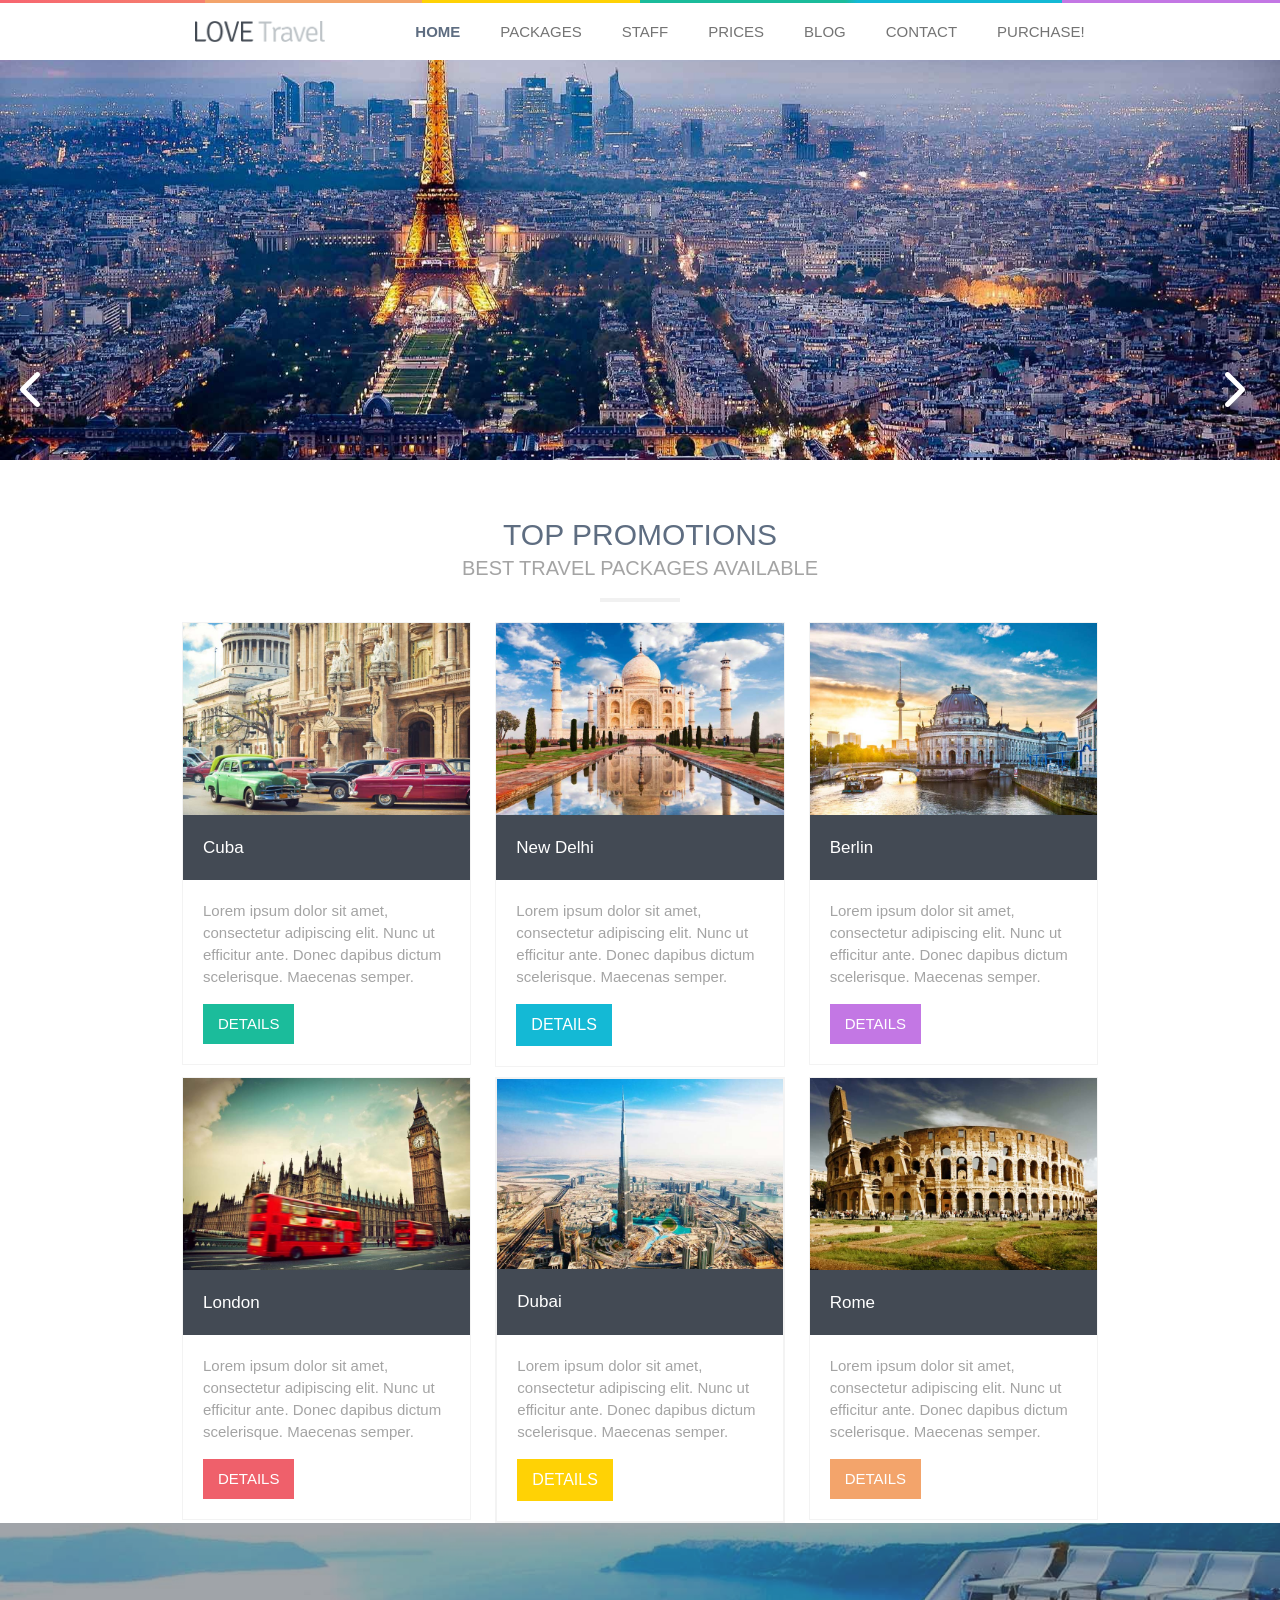
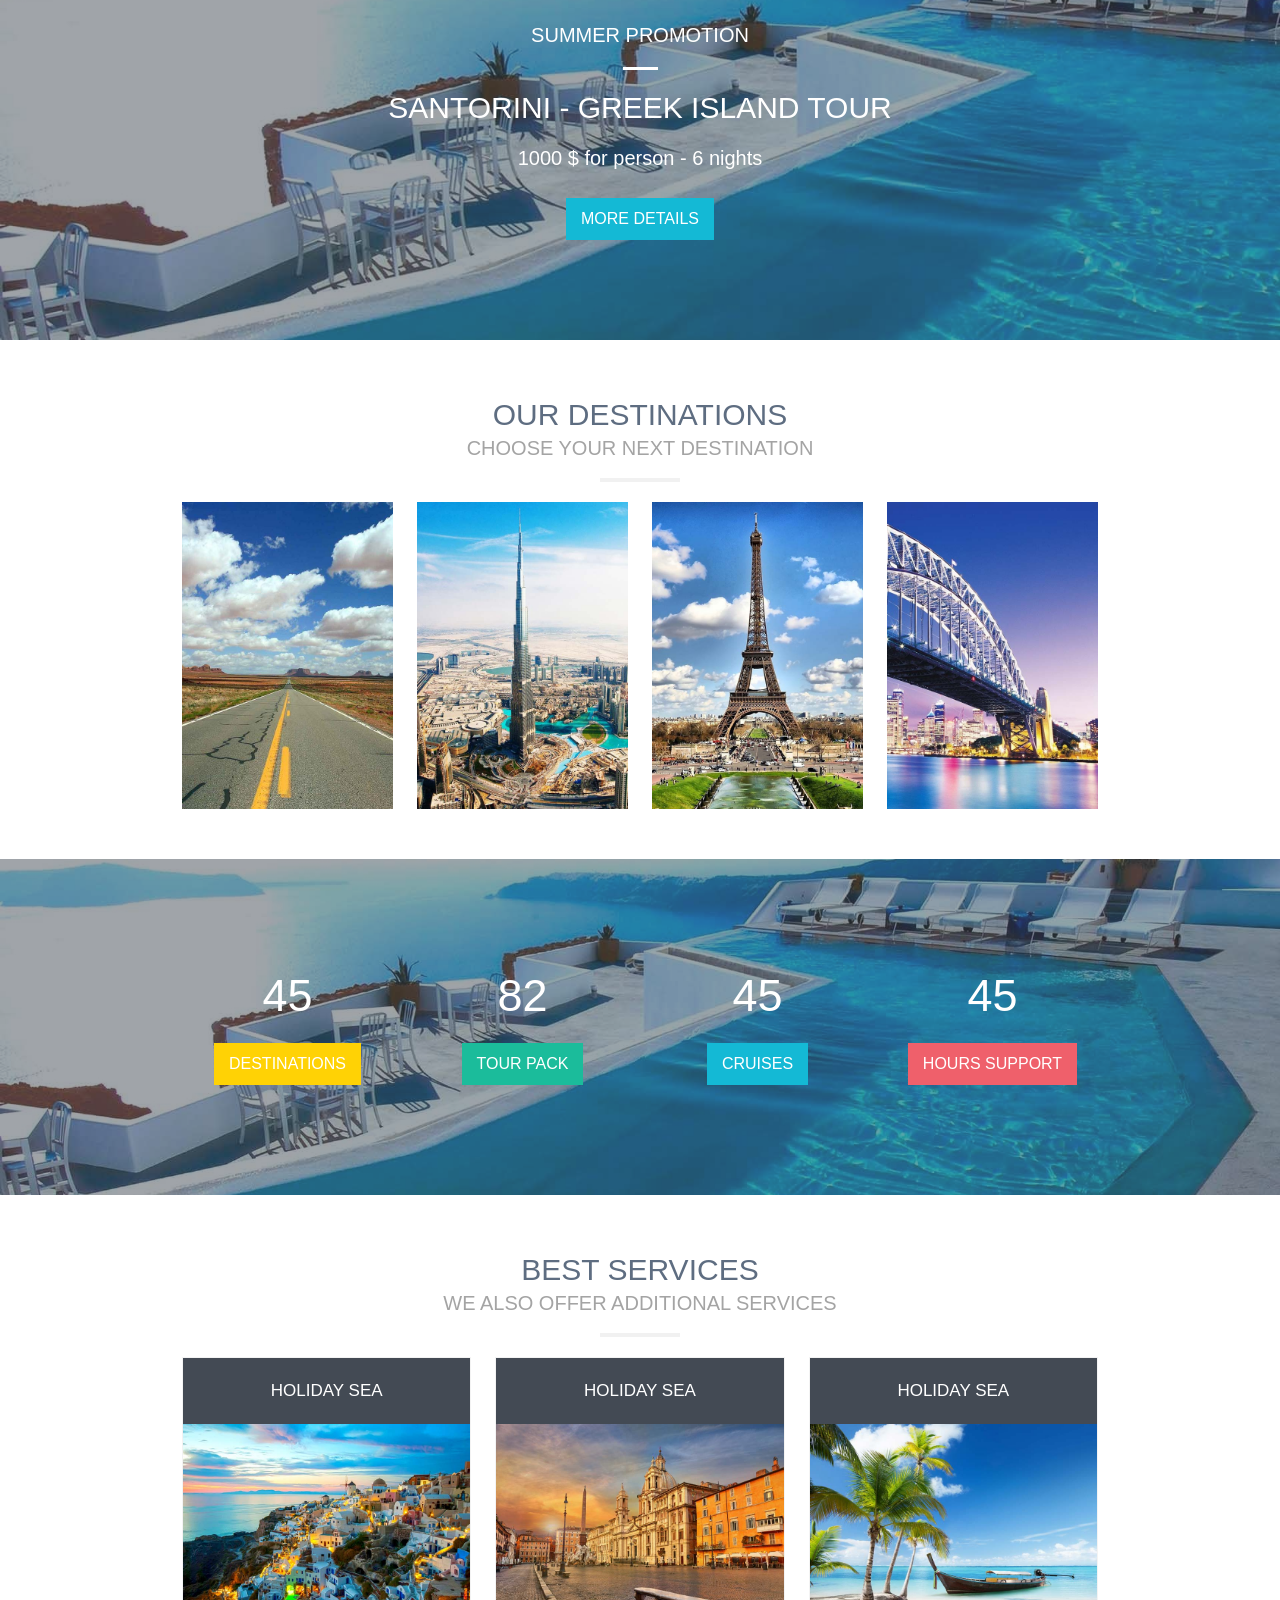
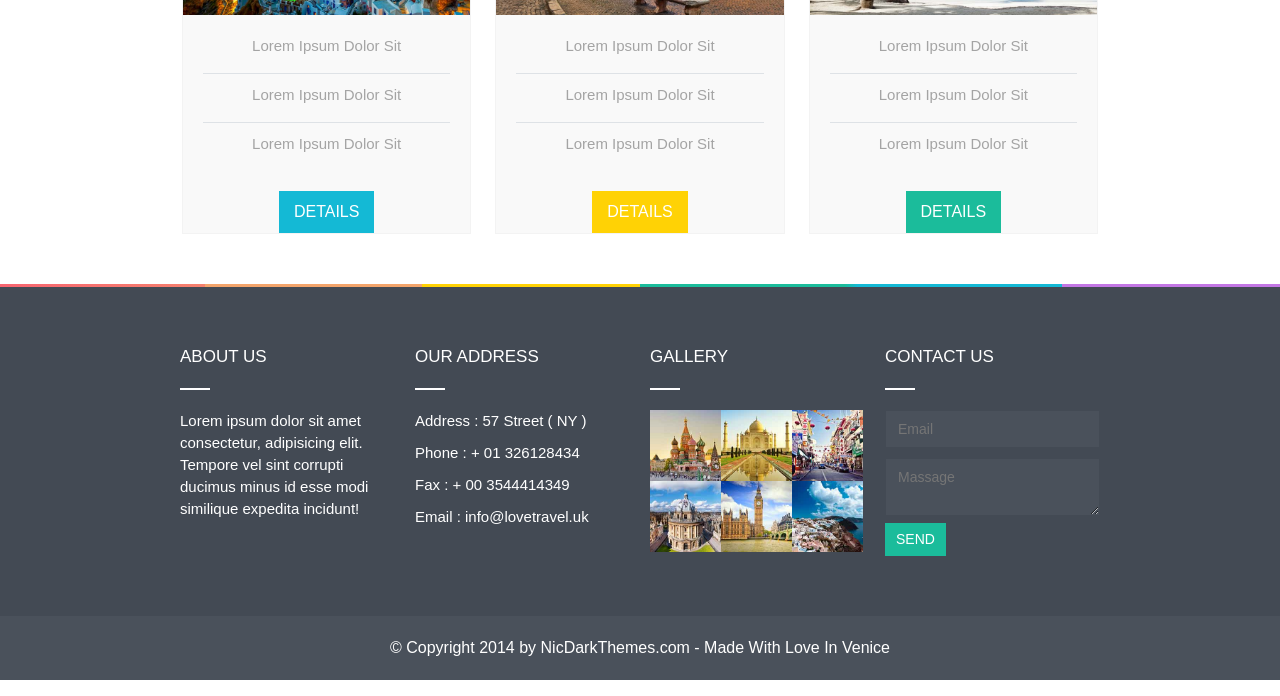
<file: index.html>
<!DOCTYPE html>
<html lang="en">

<head>
    <meta charset="UTF-8">
    <meta http-equiv="X-UA-Compatible" content="IE=edge">
    <meta name="viewport" content="width=device-width, initial-scale=1.0">
    <link rel="stylesheet" href="./public/css/bootstrap.min.css">
    <link rel="stylesheet" href="./public/css/styles.css">
    <link rel="stylesheet" href="./public/css/all.min.css">
    <title>Document</title>
</head>

<body>
    <!-- Header -->
    <header class="top-header">
        <div class="gradient_color"></div>
        <!-- Navigation -->
        <nav class="navbar navbar-expand-lg navbar-light background-border">
            
            <ul class="navbar-nav mb-2 mb-lg-0 ms-auto">
                <li class="logo">
                    <!-- Logo -->
                    <a href="#"><img src="./public/images/Logoo.png" alt="Logo" class="photo-logo"></a>
                </li>
            </ul>
            <ul class="navbar-nav me-auto mb-2 mb-lg-0">
                <li class="nav-item">
                    <a class="nav-link active Home" aria-current="page" href="#">HOME</a>
                </li>
                <li class="nav-item">
                    <a class="nav-link" href="./PACKAGES.html">PACKAGES</a>
                </li>
                <li class="nav-item">
                    <a class="nav-link" href="#">STAFF</a>
                </li>
                <li class="nav-item">
                    <a class="nav-link" href="#">PRICES</a>
                </li>
                <li class="nav-item">
                    <a class="nav-link" href="#">BLOG</a>
                </li>
                <li class="nav-item">
                    <a class="nav-link" href="#">CONTACT</a>
                </li>
                <li class="nav-item">
                    <a class="nav-link" href="#">PURCHASE!</a>
                </li>
            </ul>
            </div>
        </nav>
        <!-- Banner -->
        <div class="banner">
            <div class="icon-arrow1">
                <i class="fa-solid fa-chevron-left"></i>
            </div>
            <div class="icon-arrow2">
                <i class="fa-solid fa-chevron-right"></i>
            </div>

        </div>
    </header>
    <!-- Main content -->
    <div class="container">
        <div class="content-heading">
            <h1>TOP PROMOTIONS</h1>
            <p>BEST TRAVEL PACKAGES AVAILABLE</p>
            <div class="divier"></div>
        </div>
        <div class="row">
            <div class="col-md-4">
                <div class="item1">
                    <a href="#" class="item1-photo"> <img src="./public/images/photo1.jpg" alt="photo1"
                            class="img-fluid"></a>
                    <div class="item1-name">Cuba</div>
                    <div class="item1-content section">
                        <p>Lorem ipsum dolor sit amet, consectetur adipiscing elit. Nunc ut
                            efficitur ante. Donec
                            dapibus dictum scelerisque. Maecenas semper.</p>

                        <a href="#" class="item1-btn-dt1">DETAILS</a>
                    </div>
                </div>
            </div>
            <div class="col-md-4">
                <div class="item1">
                    <div class="item1-1">
                        <a href="#" class="item1-photo"><img src="./public/images/photo2.jpg" alt="photo2"
                                class="img-fluid"></a>
                        <div class="item1-name">New Delhi</div>
                        <div class="section">
                            <p class="item1-content">Lorem ipsum dolor sit amet, consectetur adipiscing elit. Nunc ut
                                efficitur ante. Donec
                                dapibus dictum scelerisque. Maecenas semper.</p>
                            <a href="#" class="item1-btn-dt2">DETAILS</a>
                        </div>
                    </div>
                </div>
            </div>
            <div class="col-md-4">
                <div class="item1">
                    <a href="#" class="item1-photo"><img src="./public/images/photo3.jpg" alt="photo3"
                            class="img-fluid"></a>
                    <div class="item1-name">Berlin</div>
                    <div class="item1-content section">
                        <p>Lorem ipsum dolor sit amet, consectetur adipiscing elit. Nunc ut
                            efficitur ante. Donec
                            dapibus dictum scelerisque. Maecenas semper.</p>
                        <a href="#" class="item1-btn-dt3">DETAILS</a>
                    </div>
                </div>
            </div>
        </div>
        <!-- Row-under -->
        <div class="row row-under">
            <div class="col-md-4">
                <div class="item1">
                    <a href="#" class="item1-photo"> <img src="./public/images/photo4.jpg" alt="photo4"
                            class="img-fluid"></a>
                    <div class="item1-name">London</div>
                    <div class="item1-content section">
                        <p>Lorem ipsum dolor sit amet, consectetur adipiscing elit. Nunc ut
                            efficitur ante. Donec
                            dapibus dictum scelerisque. Maecenas semper.</p>
                        <a href="#" class="item1-btn-dt4">DETAILS</a>
                    </div>
                </div>
            </div>
            <div class="col-md-4">
                <div class="item1">
                    <div class="item1">
                        <a href="#" class="item1-photo"><img src="./public/images/photo5.jpg" alt="photo5"
                                class="img-fluid"></a>
                        <div class="item1-name">Dubai</div>
                        <div class="section">
                            <p class="item1-content">Lorem ipsum dolor sit amet, consectetur adipiscing elit. Nunc ut
                                efficitur ante. Donec
                                dapibus dictum scelerisque. Maecenas semper.</p>
                            <a href="#" class="item1-btn-dt5">DETAILS</a>
                        </div>
                    </div>
                </div>
            </div>
            <div class="col-md-4">
                <div class="item1">
                    <a href="#" class="item1-photo"><img src="./public/images/photo6.jpg" alt="photo6"
                            class="img-fluid"></a>
                    <div class="item1-name">Rome</div>
                    <div class="item1-content section">
                        <p>Lorem ipsum dolor sit amet, consectetur adipiscing elit. Nunc ut
                            efficitur ante. Donec
                            dapibus dictum scelerisque. Maecenas semper.</p>
                        <a href="#" class="item1-btn-dt6">DETAILS</a>
                    </div>
                </div>
            </div>

        </div>
    </div>

    <div class="banner-content">
        <div class="bg">
            <div class="container text">
                <h3>SUMMER PROMOTION</h3>
                <div class="divier2"></div>
                <h1>SANTORINI - GREEK ISLAND TOUR</h1>
                <h3>1000 $ for person - 6 nights</h3>
                <a href="#">MORE DETAILS</a>
            </div>
        </div>
    </div>


    <!-- -------------- -->
    <div class="container">
        <div class="content-heading">
            <h1>OUR DESTINATIONS</h1>
            <p>CHOOSE YOUR NEXT DESTINATION</p>
            <div class="divier"></div>
        </div>
        <div class="row">
            <div class="col-md-3">
                <div class="item2">
                    <img src="./public/images/photo7.jpg" alt="photo7" class="img-fluid">
                </div>
            </div>
            <div class="col-md-3">
                <div class="item2">
                    <img src="./public/images/photo8.jpg" alt="photo8" class="img-fluid">
                </div>
            </div>
            <div class="col-md-3">
                <div class="item2">
                    <img src="./public/images/photo9.jpg" alt="photo9" class="img-fluid">
                </div>
            </div>
            <div class="col-md-3">
                <div class="item2">
                    <img src="./public/images/photo10.jpg" alt="photo10" class="img-fluid">
                </div>
            </div>
        </div>
    </div>
    <div class="banner-content margin_bc">
        <div class="bg">
            <div class="container">
                <div class="row pd">
                    <div class="col-md-3 btn-number btn1">
                        <h1>45</h1>
                        <a href="#">DESTINATIONS</a>
                    </div>
                    <div class="col-md-3 btn-number btn2">
                        <h1>82</h1>
                        <a href="#">TOUR PACK</a>
                    </div>
                    <div class="col-md-3 btn-number btn3">
                        <h1>45</h1>
                        <a href="#">CRUISES</a>
                    </div>
                    <div class="col-md-3 btn-number btn4">
                        <h1>45</h1>
                        <a href="#">HOURS SUPPORT</a>
                    </div>
                </div>
            </div>
        </div>


    </div>


    <!-- ----------- -->
    <div class="container">
        <div class="content-heading">
            <h1>BEST SERVICES</h1>
            <p>WE ALSO OFFER ADDITIONAL SERVICES</p>
            <div class="divier"></div>
        </div>
        <div class="row">

            <div class="col-md-4">
                <div class="item3">
                    <div class="item3-name">HOLIDAY SEA</div>
                    <a href="#" class="item3-photo"> <img src="./public/images/photo11.jpg" alt="photo11"
                            class="img-fluid"></a>
                    <div class="item3-content section">
                        <p>Lorem Ipsum Dolor Sit</p>
                        <div class="border-bottom"></div>
                        <p>Lorem Ipsum Dolor Sit</p>
                        <div class="border-bottom"></div>
                        <p>Lorem Ipsum Dolor Sit</p>
                    </div>
                    <a href="#" class="item3-btn-dt1">DETAILS</a>
                </div>
            </div>
            <div class="col-md-4">
                <div class="item3">
                    <div class="item3-name">HOLIDAY SEA</div>
                    <a href="#" class="item3-photo"> <img src="./public/images/photo12.jpg" alt="photo12"
                            class="img-fluid"></a>
                    <div class="item3-content section">
                        <p>Lorem Ipsum Dolor Sit</p>
                        <div class="border-bottom"></div>
                        <p>Lorem Ipsum Dolor Sit</p>
                        <div class="border-bottom"></div>
                        <p>Lorem Ipsum Dolor Sit</p>
                    </div>
                    <a href="#" class="item3-btn-dt2">DETAILS</a>
                </div>
            </div>
            <div class="col-md-4">
                <div class="item3">
                    <div class="item3-name">HOLIDAY SEA</div>
                    <a href="#" class="item3-photo"> <img src="./public/images/photo13.jpg" alt="photo13"
                            class="img-fluid"></a>
                    <div class="item3-content section">
                        <p>Lorem Ipsum Dolor Sit</p>
                        <div class="border-bottom"></div>
                        <p>Lorem Ipsum Dolor Sit</p>
                        <div class="border-bottom"></div>
                        <p>Lorem Ipsum Dolor Sit</p>
                    </div>
                    <a href="#" class="item3-btn-dt3">DETAILS</a>
                </div>
            </div>

        </div>
        <!-- 4 -->
    </div>

    <!-- Footer -->
    <footer class="bottom-footer bg_greydark">
        <div class="gradient_color">
        </div>
        <div class="container">
            <div class="row pd_color">
                <div class="col-md-3 col">
                    <div class="item-footer">
                        <h4>ABOUT US</h4>
                        <div class="item_diliver_ft"></div>
                        <p>
                            Lorem ipsum dolor sit amet consectetur, adipisicing elit. Tempore vel sint corrupti ducimus minus id esse modi similique expedita incidunt!
                        </p>
                    </div>
                </div>
                <div class="col-md-3 col">
                    <div class="item-footer">
                        <h4>OUR ADDRESS</h4>
                        <div class="item_diliver_ft"></div>
                        <p>Address : 57 Street ( NY )</p>
                        <p>Phone : + 01 326128434</p>
                        <p>Fax : + 00 3544414349</p>
                        <p>Email : info@lovetravel.uk</p>
                    </div>
                </div>
                <div class="col-md-3 col">
                    <div class="item-footer">
                        <h4>GALLERY</h4>
                        <div class="item_diliver_ft"></div>
                        <img src="./public/images/photo14.jpg" alt="photo14" class="img-fluid" width="71">
                        <img src="./public/images/photo15.jpg" alt="photo15" class="img-fluid" width="71">
                        <img src="./public/images/photo16.jpg" alt="photo16" class="img-fluid" width="71">
                        <img src="./public/images/photo17.jpg" alt="photo17" class="img-fluid" width="71">
                        <img src="./public/images/photo18.jpg" alt="photo18" class="img-fluid" width="71">
                        <img src="./public/images/photo19.jpg" alt="photo19" class="img-fluid" width="71">
                    </div>
                </div>
                <div class="col-md-3 col">
                    <div class="item-footer">
                        <h4>CONTACT US</h4>
                        <div class="item_diliver_ft"></div>
                        <form action="#">
                            <input name="email" type="text" placeholder="Email" class="login margin-bottom">
                            <textarea name="massage" id="massage" placeholder="Massage" class="login"></textarea>
                            <button type="submit" class="btn_send">SEND</button>
                        </form>
                    </div>
                </div>
            </div>
            
        </div>
        <div class="footer-bottom">
                <p>© Copyright 2014 by NicDarkThemes.com - Made With Love In Venice</p>
            </div>
    </footer>
</body>

</html>
</file>
<file: public/css/styles.css>
body{
    font-family: 'Open Sans', sans-serif;
}
.container {
    margin-left: auto;
    margin-right: auto;
    max-width: 940px;
}
.background-border{
    background: #fff;
    
}
.photo-logo{
    width: 170px;
    padding: 10px 20px;
    display: inline-block; 
    margin-right: 50px; 
}
.navbar-expand-lg .navbar-nav .nav-link{
    font-family: 'Open Sans', sans-serif;
    font-size: 15px;
    line-height: 0px ;
    padding: 20px;
}
.navbar-nav .nav-link.active{
    color: #5e6d81;
    font-weight: 600;
}
.banner{
    background-image: url(../images/Banner.jpg);
    background-position: 50% 50%;
    background-size: 100%;
    box-sizing: border-box;    
    padding: 200px 0;
   background-repeat: no-repeat;
    
}
.icon-arrow1{
    position: absolute;
    font-size: 40px;
    width: 80px;
    left: 20px;
    top: 40%;
    color: #fff;
}
.icon-arrow2{
    position: absolute;
    font-size: 40px;
    width: 80px;
    right: -20px;
    top: 40%;
    color: #fff;
}

/* Content */
.content-heading{
    margin-top: 60px;
    text-align: center;
    
}
.content-heading h1{
    font-family: 'Open Sans', sans-serif;
    color: #5e6d81;
    font-size: 30px;
    line-height: 30px;
    font-weight: 400;
}
.content-heading p{
    font-family: 'Open Sans', sans-serif;
    color: #a4a4a4;
    font-size: 20px;
    line-height: 20px;
    font-weight: 400;
}
.divier{
    width: 80px;
    height: 4px;
    background-color: #f1f1f1;
    text-align: center;
    margin-right: auto;
    margin-left: auto;
    margin-top: 20px;
    margin-bottom: 20px;
}
.item1{
    
    height: auto;
    border: 0.8px solid #f3f3f3;
    background: #ffffff;
}
.item1-photo{   
    display: inline-block;    
}
.item1-name{
    padding: 20px;
    background-color: #434a54;
    color: #fff;
    font-size: 17px;
}
.section{
    padding: 20px;
}
.item1-content{
    
    font-family: 'Open Sans', sans-serif;
    color: #a4a4a4;
    font-size: 15px;
    line-height: 22px;
       
}

/*btn*/
.item1-btn-dt1{
    text-decoration: none;
    background: #1bbc9b;
    color: #ffffff;
    padding: 9px 15px;  
    display: inline-block;
}
.item1-btn-dt2{
    text-decoration: none;
    background: #14b9d5;
    color: #ffffff;
    padding: 9px 15px;  
    display: inline-block;
}
.item1-btn-dt3{
    text-decoration: none;
    background: #c377e4;
    color: #ffffff;
    padding: 9px 15px;  
    display: inline-block;}
.item1-btn-dt4{
    text-decoration: none;
    background: #ef606b;
    color: #ffffff;
    padding: 9px 15px;  
    display: inline-block;}
.item1-btn-dt5{
    text-decoration: none;
    background: #ffd205;
    color: #ffffff;
    padding: 9px 15px;  
    display: inline-block;}
.item1-btn-dt6{
    text-decoration: none;
    background: #f3a46b;
    color: #ffffff;
    padding: 9px 15px;  
    
    display: inline-block;
}
.row-under{
    margin-top: 10px;
}
.banner-content, .banner_packages{
    
    background: url(../images/Banner-photo2.jpg);
    background-size: cover;
    text-align: center;
    color: white;
}
.margin_bc{
    margin-top: 50px;
}
.bg{
    background: rgba(67, 74, 84, .5);
}
.text{
    padding: 100px 0;
}
.text h1{
    font-size: 30px;
    margin-bottom: 20px;
}
.text h3{
    font-size: 20px;
    font-weight: 400;
}
.divier2{
    width: 35px;
    height: 3px;
    background: #fff;
    text-align: center;
    margin-right: auto;
    margin-left: auto;
    margin-top: 20px;
    margin-bottom: 20px;
}
.text a{
    text-decoration: none;
    color: #fff;
    display: inline-block;
    background: #14b9d5;
    padding: 9px 15px;
    margin-top: 20px;
}
.btn-number{
    text-align: center;
}
.btn-number h1{
    font-size: 45px;
    margin-bottom: 20px;
}
.btn1 a{
    display: inline-block;
    padding: 9px 15px;
    background:#ffd205;
    text-decoration: none;
    color: #fff;
}
.btn2 a{
    display: inline-block;
    padding: 9px 15px;
    background: #1bbc9b;
    text-decoration: none;
    color: #fff;
}
.btn3 a{
    display: inline-block;
    padding: 9px 15px;
    background: #14b9d5;
    text-decoration: none;
    color: #fff;
}
.btn4 a{
    display: inline-block;
    padding: 9px 15px;
    background: #ef606b;
    text-decoration: none;
    color: #fff;
}
.pd{
    padding: 110px 0;
}
/* item3 */
.item3{
    text-align: center;
    height: auto;
    border: 0.8px solid #f3f3f3;
    background: #f9f9f9;
}
.item3-name{
    padding: 20px;
    background-color: #434a54;
    color: #fff;
    font-size: 17px;
}
.item3-photo{
    display: inline-block;
}
.item3-content p{
    font-family: 'Open Sans', sans-serif;
    color: #a4a4a4;
    font-size: 15px;
    line-height: 22px;
    
}
.border-bottom{
    border-bottom: 1px solid #f1f1f1;
    margin-bottom: 10px;
}
.item3-btn-dt1{
    display: inline-block;
    background: #14b9d5;
    padding: 9px 15px;
    color: #fff;
    text-decoration: none;
}
.item3-btn-dt2{
    display: inline-block;
    background: #ffd205;
    padding: 9px 15px;
    color: #fff;
    text-decoration: none;
}
.item3-btn-dt3{
    display: inline-block;
    background: #1bbc9b;
    padding: 9px 15px;
    color: #fff;
    text-decoration: none;
}
/* Footer */
.bg_greydark{
    background: #434a54;
    margin-top: 50px;
}
.pd_color{
    padding: 50px 0;
    color: #fff;
}
.col{
    position: relative;
    float: left;    
    min-height: 1px;
    padding-left: 10px;
    padding-right: 10px;
    margin: 10px 0;
}
.col-md-3{
    width: 25%;
}
.item-footer h4{
    font-size: 17px;
}
.item_diliver_ft{
    display: block;
    width: 30px;
    height: 2px;
    background: #fff;
    margin: 20px 0;
}
.item-footer p{
    margin-bottom: 10px;
    font-size: 15px;
    line-height: 22px;
}
.item-footer img{
    float: left;
}
.gradient_color{
    background-image: linear-gradient(90deg, #f76570, #f5816e 16%, #f3a46b 0, #f3a46b 33%, #ffd205 0, #ffd205 50%, #1bbc9b 0, #1bbc9b 66%, #14b9d5 67%, #14b9d5 83%, #c377e4 0, #c377e4);
    height: 3px;
}
.login{
    display: inline-block;
    width: 100%;   
    padding: 8px 12px;  
    font-size: 14px;
    line-height: 1.42857143;  
    color: #333333;
    background: #4a515b;
    border: 1px solid #434a54;
}
.margin-bottom{
     margin-bottom: 10px;
}
.btn_send{
    display: inline-block;
    padding: 5px 10px;
    color: white;
    text-decoration: none;
    background: #1bbc9b;
    font-size: 14px;
    border: solid #1bbc9b 1px;
}
.footer-bottom{
    background: #4a515b;
    text-align: center;
}
.footer-bottom p{
    color: #fff;
    padding: 20px;
    
}

/* -----------PACKAGES------------- */
.banner_pk{
   padding: 100px 0;
}
.banner_packages h1{
    font-size: 30px;
    line-height: 30px;
    font-weight: 100;
}
.mg_top{
    margin-top: 60px;
}
</file>
